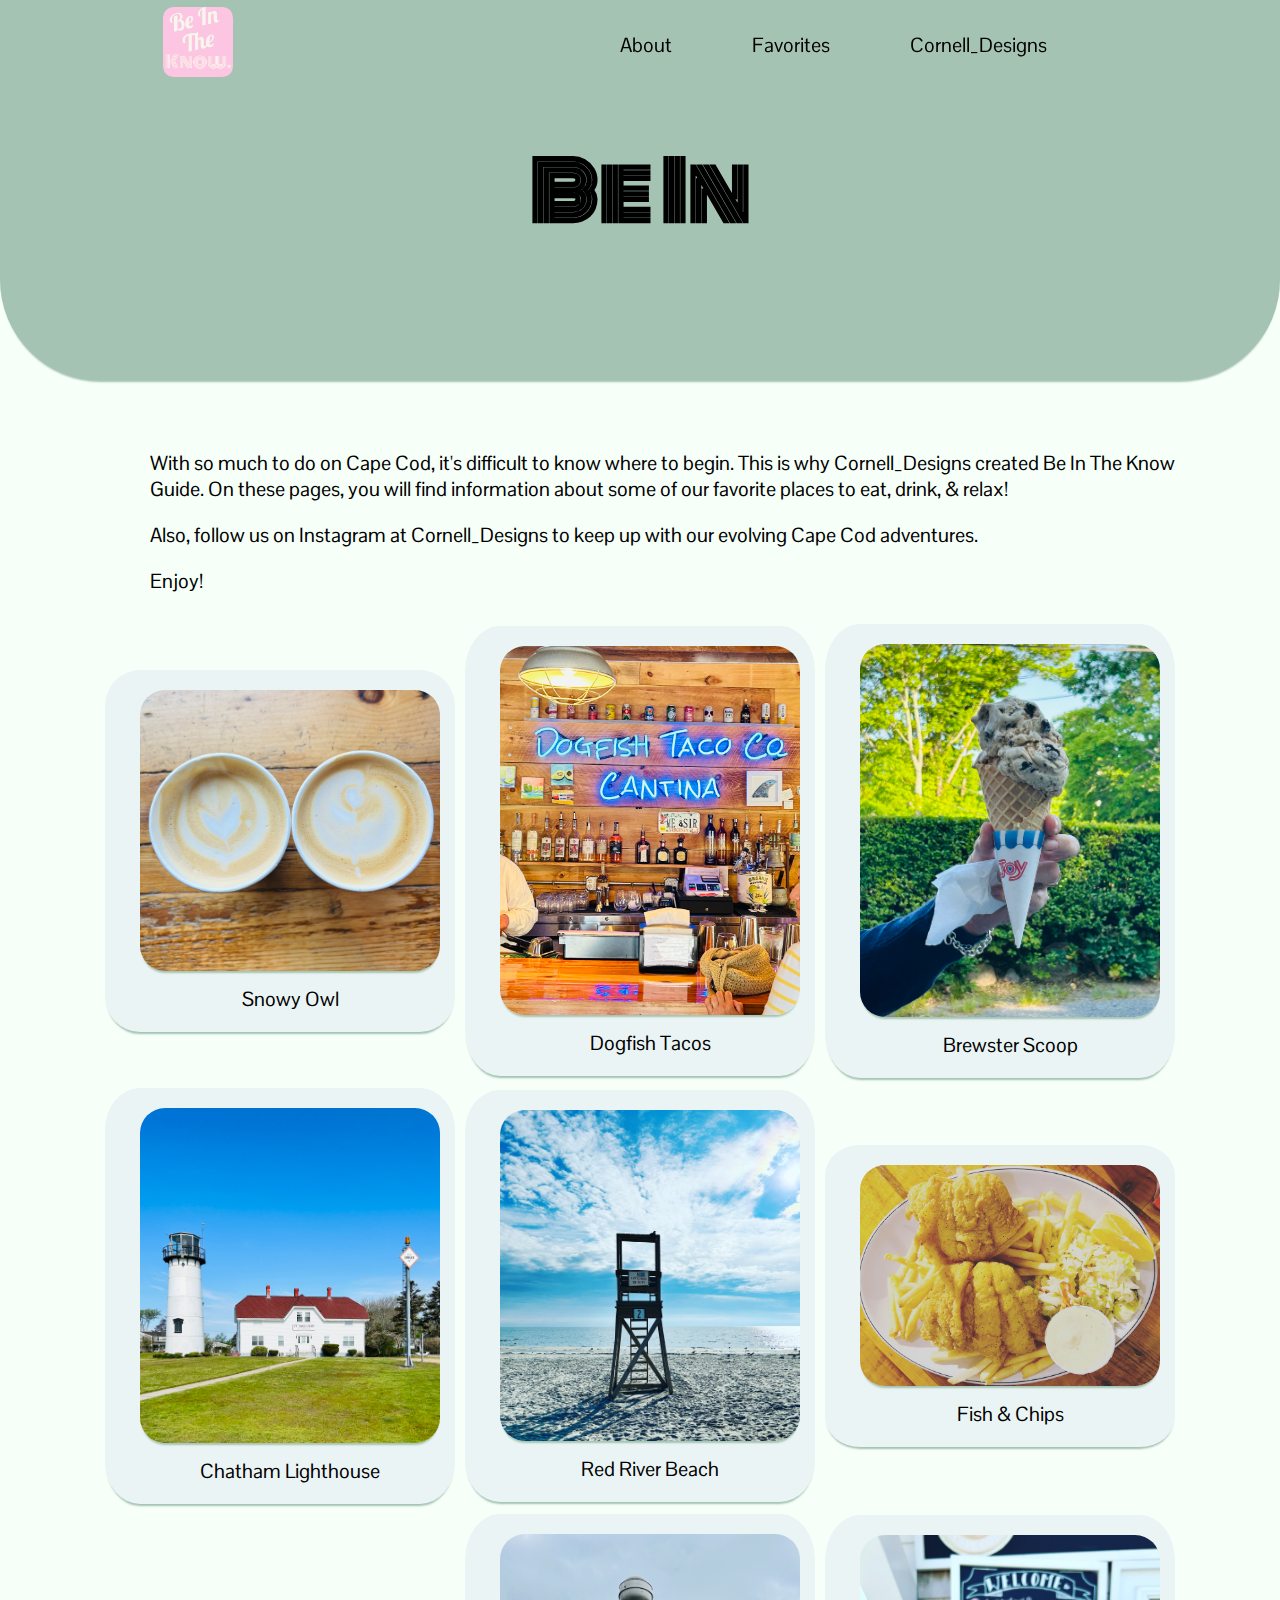
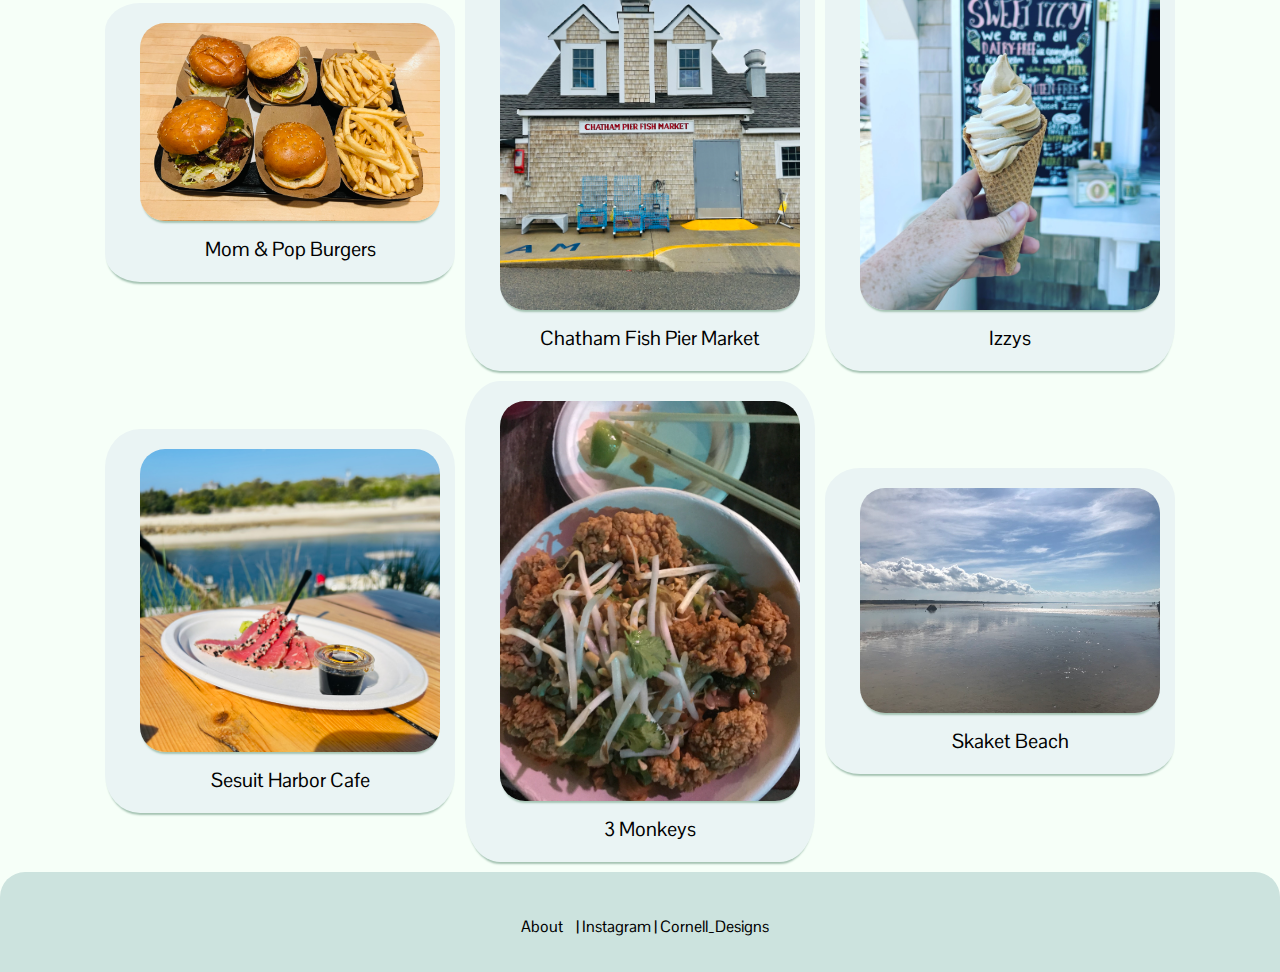
<file: index.html>
<!DOCTYPE html>
<html lang="en">
<head>
    <meta charset="UTF-8">
    <meta http-equiv="X-UA-Compatible" content="IE=edge">
    <meta name="viewport" content="width=device-width, initial-scale=1.0">
    <link rel="preconnect" href="https://fonts.googleapis.com">
<link rel="preconnect" href="https://fonts.gstatic.com" crossorigin>
<link href="https://fonts.googleapis.com/css2?family=Lobster&family=Lobster+Two:ital,wght@1,400;1,700&family=Monoton&family=Pontano+Sans:wght@300&display=swap" rel="stylesheet">
<link rel="stylesheet" href="style.css">
    <title>Be In The Know</title>
    <link rel="icon" type="image/x-icon" href="imgs/beintheknowlogo.png">
</head>
<body>
    <header class="logoHeader">
        <a id="logo_Link" href="index.html"> 
            <img id="logo" src="imgs/beintheknowlogo.png" alt="Be In the KnowLogo">
        </a>
        <nav class="nav">
            <ul class="navUL">
                <li class="navItem"> <a class="navItems" href="about.html">About</a></li>
               <li class="navItem"><a class="navItems" href="favorites.html">Favorites</a></li>
               <li class="navItem">Cornell_Designs</li>
                <!--  <li class="navItem"> <a class="navItems" href="art.html">Arts & Culture</a></li>
               <li class="navItem"><a class="navItems" href="sports.html">Sports</a></li>
               <li class="navItem"> <a class="navItems" href="shop.html">Shopping</a></li> -->
            </ul>
            <div class="hamburger">
                <span class="bar"></span>
                <span class="bar"></span>
                <span class="bar"></span>
               
            </div>
        </nav>
    </header>

    <main>
        
    <div class="titleMsgContainer">
     <h1 id="mainHeader" class="titleMsg" ></h1>
    </div>
    <!-- Intro Para-->
<div class="bigParaContainer">
    <div class="paraContainer">
    <p class="introPara">With so much to do on Cape Cod, it's difficult to know where to begin. This is why Cornell_Designs created Be In The Know Guide. On these pages, you will find information about some of our favorite places to eat, drink, & relax!</p>
    <p class="introPara">Also, follow us on Instagram at Cornell_Designs to keep up with our evolving Cape Cod adventures.</p>
    <p class="introPara">Enjoy!</p>
    </div>
</div>
<!-- Gallery-->
 

    <div class="gallery">

        <div class="picContainers">
            <img class="galleryPic" src="imgs/IMG_8370.jpeg" alt="Snowy Owl">
               <div class="picInfo">Snowy Owl</div>
        </div>

        <div class="picContainers">
            <img class="galleryPic" src="imgs/dogfish.jpeg" alt="DogFish Taco">
            <div class="picInfo">Dogfish Tacos</div>
        </div>

        <div class="picContainers">
            <img class="galleryPic" src="imgs/brewsterScoop.jpeg" alt="Brewster Scoop">
            <div class="picInfo">Brewster Scoop</div>
        </div>

        <div class="picContainers">
            <img class="galleryPic" src="imgs/main/lighthouse.jpeg" alt="Chatham Lighthouse">
            <div class="picInfo">Chatham Lighthouse</div>
            
        </div>

        <div class="picContainers">
            <img class="galleryPic" src="imgs/1A1C0FCE-8C3E-4859-A26C-274BA67F56FA.jpg" alt="Red River Beach">
            <div class="picInfo">Red River Beach</div>
           </div>
   
           <div class="picContainers">
               <img class="galleryPic" src="imgs/FFFCA983-C5F4-412E-BE25-688510493214.jpg" alt="Fish & Chips">
               <div class="picInfo">Fish & Chips</div>
           </div>
   
           <div class="picContainers">
            <img class="galleryPic" src="imgs/main/burgers.jpeg" alt="Mom & Pop Burgers">
            <div class="picInfo">Mom & Pop Burgers</div> 
           </div>
   
           <div class="picContainers">
            <img class="galleryPic"  src="imgs/main/Fish Pier.jpeg" alt="Chatham Fish Pier Market">
            <div class="picInfo">Chatham Fish Pier Market</div>
        </div>

           

           <div class="picContainers">
            <img class="galleryPic"  src="imgs/izzys.jpeg" alt="izzys">
            <div class="picInfo">Izzys</div>
           </div>
   
           <div class="picContainers">
            <img class="galleryPic" src="imgs/main/sushi.jpeg" alt="Sesuit Harbor Cafe">
               <div class="picInfo">Sesuit Harbor Cafe</div>
               
           </div>
   
           <div class="picContainers">
            <img class="galleryPic"  src="imgs/IMG_7125.jpeg" alt="3 Monkeys">
            <div class="picInfo">3 Monkeys</div>
           </div>
   
           <div class="picContainers">
            <img class="galleryPic" src="imgs/caro1.jpeg" alt="Skaket Beach">
         <div class="picInfo">Skaket Beach</div> 
           </div>

    </div>

    </main>

    <footer class="footer">
        <ul class="footerUL">
            <li class="liFooter"><a class="footerItem" href="about.html">About</a></li>
            <li class="liFooter pipe">|</li>
            <li class="liFooter">Instagram</li>
            <li class="liFooter pipe">|</li>
            <li class="liFooter">Cornell_Designs</li>
           
     </ul>
    </footer>
    <script type="text/javascript" src="ccInfo.js"></script>
</body>

</html>
</file>
<file: style.css>
/* CCINFO Styles */
:root {
    --bodyBack: #f6fff8;
    --color1: #EAF4F4;
    --color2: #cce3de;
    --accentColor: #a4c3b2;
    --fontColor: #000000;
    --titleFont: 'Monoton', cursive;
    --bodyFont: 'Pontano Sans', sans-serif;
    --footerText: #434d5e;
    --logoBarColor:#a4c3b2;
    --pinkColor: #ffc8dd;
   
}
* {
    margin: 0;
    padding: 0;
    box-sizing: border-box;
}


html {
background-color: var(--bodyBack);
font-family: var(--bodyFont);
font-size: 20px;
}

body {
    margin-top: 80px;
    min-height: 100vh;
    min-width: 357px;
   
}


/* Nav */
#logo {
    height: 70px;
    border-radius: 15%;
    position: margin-left;
}

.logoHeader {
    background-color: var(--accentColor);
    padding: 5px 5px;
    position: fixed;
    top: 0;
    left: 0;
    right:0;
    height: 90px;
    display: flex;
    justify-content: space-around;
    align-items: center;
    z-index: 9;
   
}

header * {
    display: inline;
    position: static;
    font-size: 20px;
}

.nav {
    display:flex;
    justify-content: space-between;
    align-items: center;
    padding: 1rem 1.5 rem;
}

.navUL {
    display: flex;
    justify-content: space-between;
    align-items: center;
    padding: 1rem 1.5rem;
    z-index: 9;
   /* background-color: var(--accentColor); */
}

.navItem {
margin: 2rem;
}

.navItem :hover {
    background-color: var(--footerText);
    border-radius: 25px;
    padding: 10px;
    color: var(--bodyBack);
}

.navItems {
    color: var(--bodyFont);
    text-decoration: none;
}

.hamburger {
    display: none;
}

.bar {
    display:block;
    width: 25px;
    height: 3px;
    margin: 5px auto;
    -webkit-transition: all 0.3s ease-in-out;
    transition: all 0.3s ease-in-out;
    background-color: var(--bodyBack);

}
/* title msg container */

.titleMsgContainer {
    background-color: var(--accentColor);
    height: 300px;
    border-radius: 0px 0px 100px 100px;
    left: 0;
    right:0;
    margin: 0;
    position: relative;
    box-shadow: 0 4px 2px -2px var(--accentColor);
    align-items: center;
    font-size: 40px;
    z-index: 8;
    

}

/* Title MSG Item */

.titleMsg {
    align-items: center;
    font-family: var(--titleFont);
    margin: 20px;
    padding: 50px;
    text-align: center;
}

main {
    position: relative;
    min-height: 100vh;
}

/* Intro Para */

.bigParaContainer {
    position: static;
    z-index: 1;
}

.paraContainer {
    position: relative;
    align-content: block;
    font-size: 20px;
    position: relative;
    align-content: block;
    margin-top: 30px;;
    padding: 40px 100px 10px 150px;
    }

    .introPara {
      
        padding-bottom: 20px;
    }

/* Footer */
.footer {
    bottom: 0;
    left: 0;
    right: 0;
    background-color: var(--color2);
    border-radius: 25px 25px 0px 0px;
    align-items: center;
    height: 100px;
    display: flex;
    top: 100vh;
}

.footer {
    margin-top: 10px;
    margin-bottom: 0px;
    padding: 10px;
    padding-bottom: 0px;
    font-size: 16px;
    text-decoration: none;
    color: var(--fontColor);
    justify-content: center;
    
}

.liFooter {
    margin-bottom: 0px;
    display: inline;
    text-decoration: none;
    text-align: center;
    justify-content: center;
    align-items: center; 
}

.footerItem {
    margin: 0px;
    text-decoration: none;
    color: var(--fontColor);
    padding-right: 10px;
    padding-left: 10px;

}

.footerUL {
    justify-content: center;
    justify-items: center;
    align-self: center;
}
.footerItem:hover {
    color: var(--pinkColor);
    border-radius: 25px;
}

.gallery {
    display: flex;
    flex-wrap: wrap;
    align-content: stretch;
    justify-content: center;
    gap: 10px;
}

.picContainers {
flex-basis: 350px;
margin-left: 10px;
background-color: var(--color1);
align-self: center;
border-radius: 10%;
padding: 20px 10px 20px 30px;
box-shadow: 0 4px 2px -2px var(--accentColor);
align-items: stretch;
text-align: center;
margin: auto 0px;
display: block

}

.galleryPic {
    object-fit: cover;
    max-width: 300px;
    height: 80%;
    margin-bottom: 15px;
    vertical-align: middle;
    border-radius: 25px;
    box-shadow: 0 4px 2px -2px var(--accentColor);
   
}

/* Favorites */


.group {
    margin: 10px;
    padding: 20px;
    display: flex;
    flex-flow: column wrap;
    align-items: left;
   
}

.contentTitle {
    order: 0;
    font-size: 40px;
    margin-left: 50px;
    padding: 25px;
    
}
.contentGroupItem1 .contentGroupItem2 {
    order: 2;
    align-content: center;
    padding: 50px;
    margin: 50px;
    align-items: center; 
}

.contentItemLink {
    text-decoration: none;
    color: var(--fontColor);
}

.contentLink:hover {
    color: var(--pinkColor);
  
}

.contentLink {
    text-decoration: none;
    font-size: 20px;
    padding-right: 20px;
    list-style-type: circle;
}

.contentUL1 .contentUL2 {
    margin-top: 10px 100px 0px 100px;
    padding-right: 50px;
    font-size: 16px;
    color: var(--fontColor);
    list-style-type: circle;
}


.contentPicCaro1 .contentPicCaro2 {
    background-color: var(--color2);
    margin: 30px;
    padding: 50px;
    right: 0;
    border-radius: 7%;
    box-shadow: 0 4px 2px -2px var(--accentColor);
    align-self: center;
}
.contentPic {
    max-width: 400px;
    max-height: auto;
    border-radius: 25px;
}

/* content group 1 */
.contentGroupItem1 { 
    display: flex;
    flex: row;
    align-items: stretch;
    justify-content: space-evenly;
    background-color: var(--color1);
    border-radius: 2%;
    box-shadow: 0 4px 2px -2px var(--accentColor);
  
}

.contentUL1 {
    order: 1;
    margin: 60px;
    align-items: center; 
}

.contentPicCaro1 {
    order: 4;
    margin: 50px;
}

/* content group2 */
.contentGroupItem2{ 
    display: flex;
    flex-flow: row wrap;
    align-items: stretch;
    justify-content: space-evenly;
    background-color: var(--color1);
    border-radius: 2%;
    box-shadow: 0 4px 2px -2px var(--accentColor);
    
}

.contentUL2 {
    order: 4;
    margin: 30px;
    
}

.contentPicCaro2 {
    order: 1;
    margin: 30px;
}


/* About */
.about_img_container {
    padding: 20px 5px 1px 5px;
    align-items: center;
    text-align: center;
    margin: auto 0px;
    display: block
  
}

.aboutVideo {
    box-shadow: 0 4px 2px -2px var(--accentColor);
    width: 500px;
    height: auto;
    border-radius: 5%; 
}



/* responsive */

@media only screen and (max-width: 767px) {
    body {
        font-size:1rem; 
    }
   
    .titleMsgContainer {
        min-width: 100px;
        font-size: 20px;
        max-height: 175px;
        padding-bottom: 40px;
    }
    .navUL {
        position: fixed;
        left: -100%;
        top: 5rem;
        flex-direction: column;
        width: 100%;
        border-radius: 10px;
        text-align: center;
        transition: 0.3s;
       /* box-shadow: 0px 10px 27px var(--accentColor);*/
    }

    .paraContainer {
        padding: 10px;
        margin: 10px;
    }
    .bigParaContainer {
        padding:10px;
        margin: 10;px
    }
    .introPara {
        padding:10px;
        margin: 10px;
    }

    .navUL.active {
      left: 0;
      top: 75px;
      background-color: var(--accentColor);
      z-index: 9;
    }

    .navItem {
        margin: 2.5rem 0;
        margin-top: 20px;
    }

    .hamburger {
        display: block;
        cursor: pointer;
    }

    .hamburger.active .bar:nth-child(2){
        opacity: 0;
    }
    
    .hamburger.active .bar:nth-child(1) {
        transform: translateY(8px) rotate(45deg);
    }
    .hamburger.active .bar:nth-child(3) {
        transform: translateY(-8px) rotate(-45deg);
    }
    .introPara {
        padding-right: 10px;
        padding-left: 10px
    }
.picContainers {
    text-align: center;
    margin: auto 0px;
    display: block;
    max-width: 200px;
}
    .galleryPic {
        max-width: 250px;
        max-height: 150px;
    }
/* about */

.aboutVideo {
    width: 300px;
    height: auto;
}

/*favorites */
    
    .contentGroupItem2 {
        flex-flow: column wrap;
        padding: 10px; 
        border-radius: 7%;

        } 

    .contentPic {
        max-width: 300px;
    }


      .contentPicCaro2 {
            order: 1;
            align-content: center;
            margin: 10px;
            
        }

         .contentUL2 {
            order: 2;
            justify-content: center;
            align-content: center;
            align-items: center;
            
        }

        .contentGroupItem1 {
            flex-flow: column wrap;
            padding: 10px; 
            border-radius: 7%;
            max-width: 350px;
            } 
           
          .contentPicCaro1 {
                order: 1;
                align-content: center;
                margin: 10px;
                
            }
    
            .contentUL1 {
                order: 2;
                justify-content: center;
                align-content: center;
                align-items: center;
            }

            .picContainers {
                text-align: center;
                margin: auto 0px;
                display: block;
                max-width: 300px;
            }
                .galleryPic {
                    max-width: 250px;
                    max-height: 200px;
                }

}



@media only screen and (min-width: 768px) and (max-width: 1024px) {
    body {
        font-size: 1.2rem;
    }
    #logo {
        align-content: left;
    }

    /* Background for pop up menu */
  
    .titleMsgContainer {
        min-width: 200px;
    }

    .navUL {
        position: fixed;
        left: -100%;
        top: 5rem;
        flex-direction: column;
        width: 100%;
        border-radius: 10px;
        text-align: center;
        transition: 0.3s;
    }
    .navUL.active {
        left: 0;
        top: 75px;
        background-color: var(--accentColor);
        z-index: 9;
      }
    .navUL.active {
        left: 0;
      }
  
      .navItem {
          margin: 2.5rem 0;
      }
      .hamburger {
          display: block;
      }
  
      .hamburger.active .bar:nth-child(2){
          opacity: 0;
      }
      
      .hamburger.active .bar:nth-child(1) {
          transform: translateY(8px) rotate(45deg);
      }
      .hamburger.active .bar:nth-child(3) {
          transform: translateY(-8px) rotate(-45deg);
      }
      .introPara {
        padding-right: 0;
        padding-left: 0;
    }
    /* About Video */

    .about_img_container {
        margin: 5px;
        padding: 5 px;
    }
    .aboutVideo {
        width: 600px;
        height: auto;
    }
   
    .picContainers {
        text-align: center;
        margin: auto 0px;
        display: block;
        max-width: 250px;
    }
        .galleryPic {
            max-width: 200px;
            max-height: 150px;
        }

   
 @media only screen and (max-width: 1024px)  {
    .navUL.active {
        left: 0;
        top: 75px;
        background-color: var(--accentColor);
        z-index: 9;
      }
      .picContainers {
        text-align: center;
        margin: auto 0px;
        display: block;
        max-width: 350px;
    }
        .galleryPic {
            max-width: 300px;
            max-height: 250px;
        }

        .paraContainer {
            padding: 15px;
            margin: 15px;
        }
        .bigParaContainer {
            padding: 10px;
            margin: 10px;
        }
        .introPara {
            padding:15px;
            margin: 15px;
        }
    }

/* 


5. new video for the about page

7. double check links

9. host on aws
10. About video */
</file>
